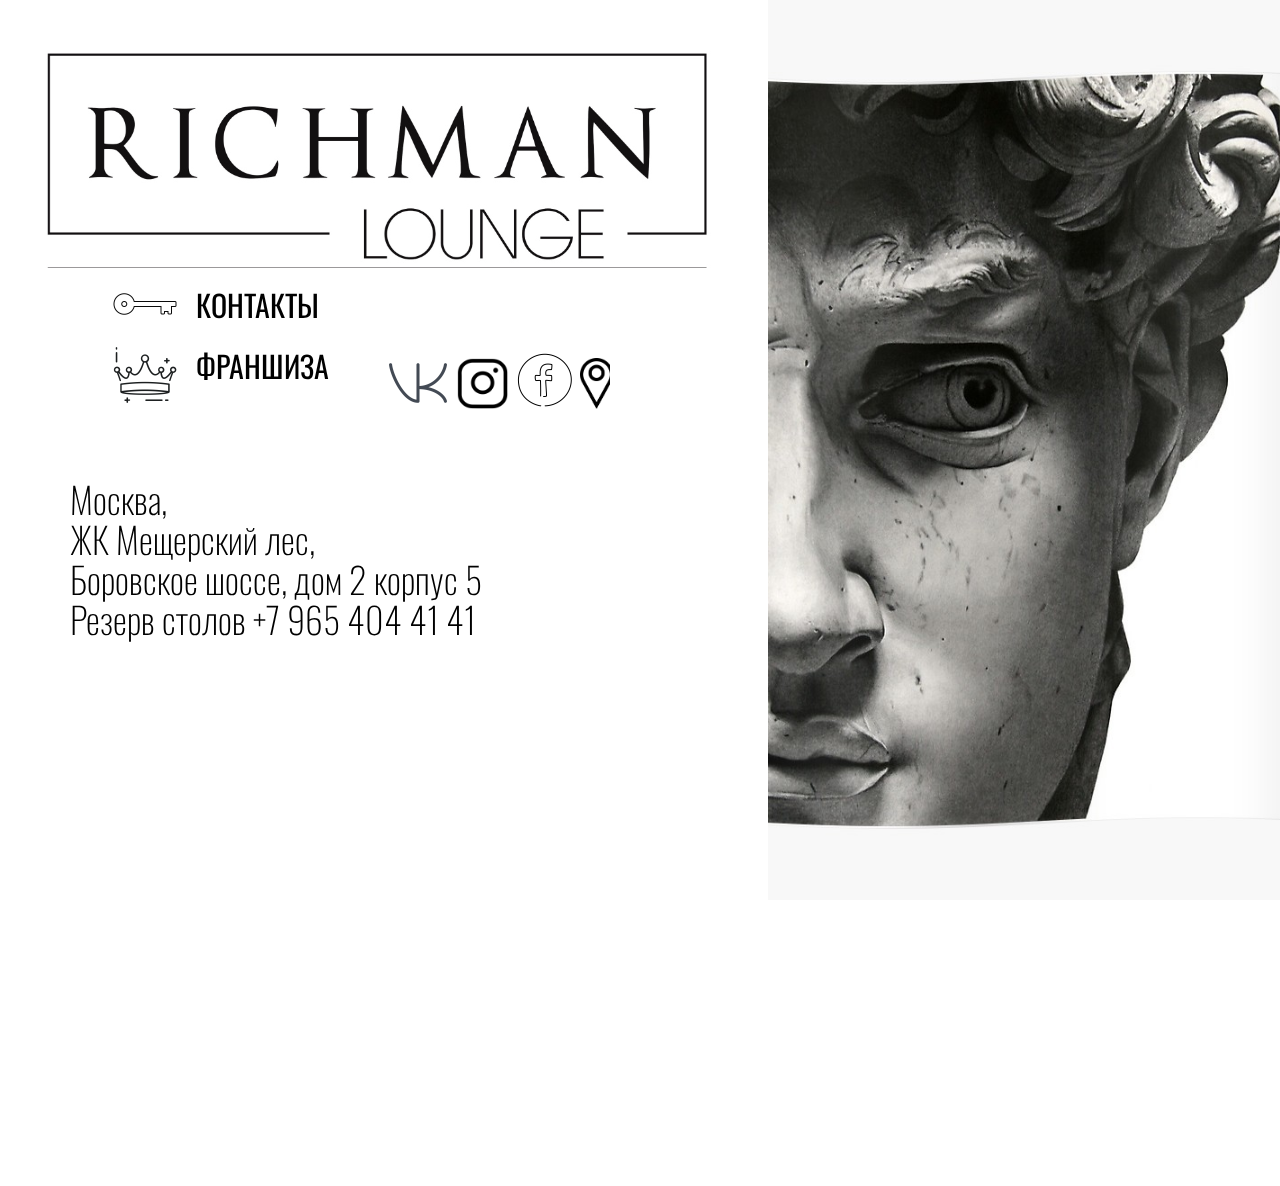
<file: index.html>
<!DOCTYPE html>
<!-- This site was created in Webflow. http://www.webflow.com -->
<!-- Last Published: Wed Nov 06 2019 19:59:47 GMT+0000 (UTC) -->
<html data-wf-domain="richmanlounge.webflow.io" data-wf-page="5dbe148dc2ce78430657b42a" data-wf-site="5dbe148dc2ce786e3857b429" data-wf-status="0">
	<head>
		<meta charset="utf-8"/>
		<title>richman</title>
		<meta content="width=device-width, initial-scale=1" name="viewport"/>
		<meta content="Webflow" name="generator"/>
		<link href="css/richmanlounge.webflow.css" rel="stylesheet" type="text/css"/>
		<script src="js/webfont.js" type="text/javascript"></script>
		<script type="text/javascript">WebFont.load({  google: {    families: ["Oswald:200,300,400,500,600,700"]  }});</script>
		<!--[if lt IE 9]>
		<script src="js/html5shiv.min.js" type="text/javascript"></script>
		<![endif]-->
		<script type="text/javascript">!function(o,c){var n=c.documentElement,t=" w-mod-";n.className+=t+"js",("ontouchstart"in o||o.DocumentTouch&&c instanceof DocumentTouch)&&(n.className+=t+"touch")}(window,document);</script>
		<link href="img/favicon.ico" rel="shortcut icon" type="image/x-icon"/>
		<link href="img/webclip.png" rel="apple-touch-icon"/>
	</head>
	<body class="body">
		<div>
			<div class="section-2 mob m"></div>
		</div>
		<div class="div-block-11 ttm">
			<div id="66667777" class="section-3 mo"></div>
		</div>
		<div class="mob ttm r">
			<div class="container-5 m tt ttm rm w-container">
				<img src="img/1486349554-key_80494.png" alt="" class="image-7 ttm rm tt"/>
				<a href="/" class="button _1 m mob tt ttm rm w-button w--current">КОНТАКТЫ </a>
			</div>
			<div class="container-6 ttm rm w-container">
				<img src="img/4124819-crown-gold-crown-headgear-nobility-royal-crown_113892.png" alt="" class="image-8 _77 ttm rm"/>
				<a href="franchise.html" class="button-2 m tt ttm rm w-button"> ФРАНШИЗА</a>
			</div>
		</div>
		<div id="89" class="div-block-7 ttm">
			<div class="text-block mob m _555 ff ttm">
				Москва,
				<br/>
				‍
				<br/>
				ЖК Мещерский лес,
				<br/>
				‍
				<br/>
				Боровское шоссе, дом 2 корпус 5
				<br/>
				‍
				<br/>
				Резерв столов +7 965 404 41 41
				<br/>
			</div>
			<div class="text-block-2 tt ttm">
				Москва,ЖК Мещерский лес,
				<br/>
				Боровское шоссе, дом 2 корпус 5
				<br/>
				Резерв столов +7 965 404 41 41
			</div>
		</div>
		<div class="div-block-6 _77 mob ggg tt ttm"><a href="https://vk.com/richmanlounge" class="button-4 _5 ttm w-button"></a><a href="https://instagram.com/richman_lounge" class="button-4 _1 mmob ttm w-button"></a><a href="https://facebook.com/RichmanLoungeMsk" class="button-4 _2 _6 ttm w-button"></a><a href="https://yandex.ru/maps/213/moscow/?from=tabbar&amp;ll=37.417242%2C55.660282&amp;mode=search&amp;oid=1786906509&amp;ol=biz&amp;sctx=ZAAAAAgCEAAaKAoSCSk%2FqfbpZkxAEdKowMk2tE1AEhIJBmhbzTrj3j8RokW28%2F3U0j8iBQABAgQFKAowADilr4Dy6%2FDT1LsBQJmpAUgBVc3MzD5YAGoCcnVwAJ0BzcxMPaABAKgBAA%3D%3D&amp;sll=37.417242%2C55.660282&amp;sspn=0.016265%2C0.006987&amp;text=%D0%9C%D0%BE%D1%81%D0%BA%D0%B2%D0%B0%2C%20%D0%96%D0%9A%20%D0%9C%D0%B5%D1%89%D0%B5%D1%80%D1%81%D0%BA%D0%B8%D0%B9%20%D0%BB%D0%B5%D1%81%2C%20%D0%91%D0%BE%D1%80%D0%BE%D0%B2%D1%81%D0%BA%D0%BE%D0%B5%20%D1%88%D0%BE%D1%81%D1%81%D0%B5%2C%20%D0%B4%D0%BE%D0%BC%202%20%D0%BA%D0%BE%D1%80%D0%BF%D1%83%D1%81%205&amp;z=16" class="button-6 ttm w-button"></a></div>
		<script src="js/jquery-3.4.1.min.220afd743d.js" type="text/javascript" integrity="sha256-CSXorXvZcTkaix6Yvo6HppcZGetbYMGWSFlBw8HfCJo=" crossorigin="anonymous"></script>
		<script src="js/webflow.js" type="text/javascript"></script>
		<!--[if lte IE 9]>
		<script src="js/placeholders.min.js"></script>
		<![endif]-->
	</body>
</html>
</file>
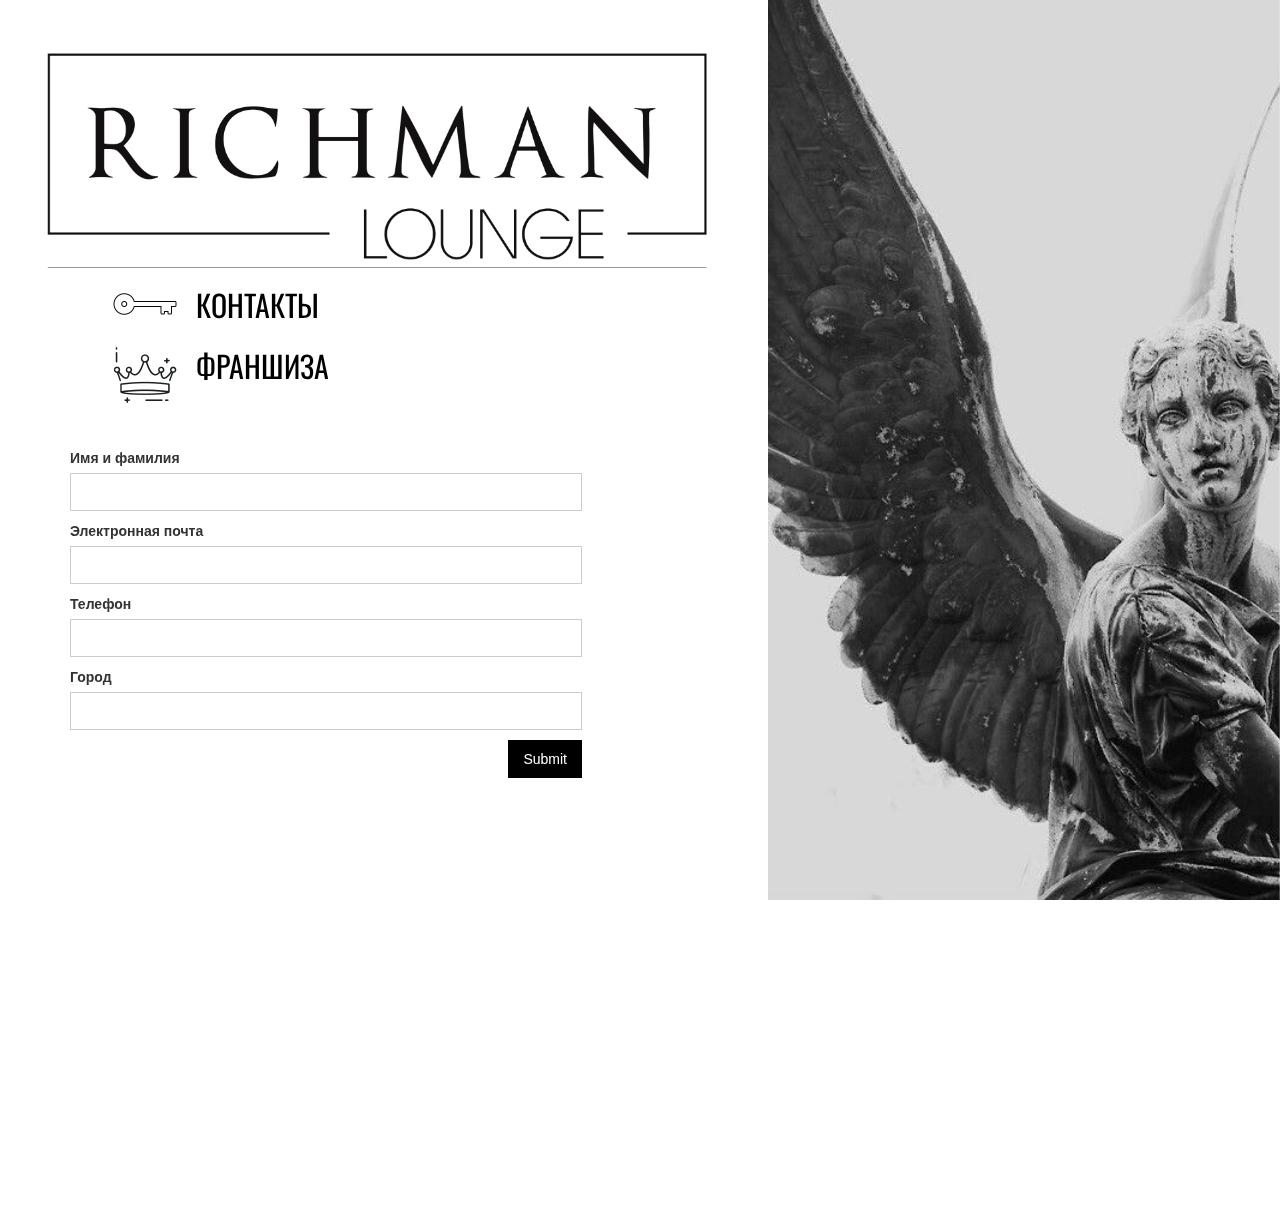
<file: franchise.html>
<!DOCTYPE html>
<!-- This site was created in Webflow. http://www.webflow.com -->
<!-- Last Published: Wed Nov 06 2019 19:59:47 GMT+0000 (UTC) -->
<html data-wf-domain="richmanlounge.webflow.io" data-wf-page="5dc00400553347ce6e92dbcb" data-wf-site="5dbe148dc2ce786e3857b429" data-wf-status="0">
	<head>
		<meta charset="utf-8"/>
		<title>franchise</title>
		<meta content="franchise.html" property="og:title"/>
		<meta content="width=device-width, initial-scale=1" name="viewport"/>
		<meta content="Webflow" name="generator"/>
		<link href="css/richmanlounge.webflow.css" rel="stylesheet" type="text/css"/>
		<script src="js/webfont.js" type="text/javascript"></script>
		<script type="text/javascript">WebFont.load({  google: {    families: ["Oswald:200,300,400,500,600,700"]  }});</script>
		<!--[if lt IE 9]>
		<script src="js/html5shiv.min.js" type="text/javascript"></script>
		<![endif]-->
		<script type="text/javascript">!function(o,c){var n=c.documentElement,t=" w-mod-";n.className+=t+"js",("ontouchstart"in o||o.DocumentTouch&&c instanceof DocumentTouch)&&(n.className+=t+"touch")}(window,document);</script>
		<link href="img/favicon.ico" rel="shortcut icon" type="image/x-icon"/>
		<link href="img/webclip.png" rel="apple-touch-icon"/>
	</head>
	<body>
		<div class="fran rr r">
			<div class="section-2 mob frrrra rr r rm"></div>
		</div>
		<div class="r">
			<div class="section-3 r"></div>
		</div>
		<div class="mob ttm r">
			<div class="container-5 m tt ttm rm w-container">
				<img src="img/1486349554-key_80494.png" alt="" class="image-7 ttm rm"/>
				<a href="index.html" class="button _1 m mob tt ttm rm w-button">КОНТАКТЫ </a>
			</div>
			<div class="container-6 ttm rm w-container">
				<img src="img/4124819-crown-gold-crown-headgear-nobility-royal-crown_113892.png" alt="" class="image-8 _77 ttm rm"/>
				<a href="franchise.html" class="button-2 m tt ttm rm w-button w--current"> ФРАНШИЗА</a>
			</div>
		</div>
		<div class="div-block-8 mob t r rm">
			<div class="form-block mob t w-form">
				<form id="email-form" name="email-form" data-name="Email Form" class="t w-clearfix">
					<label for="name" class="field-label">Имя и фамилия</label>
					<input type="text" class="text-field w-input" maxlength="256" name="name" data-name="Name" id="name"/>
					<label for="email" class="field-label-2">Электронная почта</label>
					<input type="email" class="text-field-2 w-input" maxlength="256" name="email" data-name="Email" id="email" required=""/>
					<label for="name-2" class="field-label-3">Телефон</label>
					<input type="text" class="text-field-3 w-input" maxlength="256" name="name-2" data-name="Name 2" id="name-2"/>
					<label for="name-4" class="field-label-4">Город</label>
					<input type="text" class="text-field-4 w-input" maxlength="256" name="name-3" data-name="Name 3" id="name-3"/>
					<input type="submit" data-wait="Please wait..." class="submit-button w-button"/>
				</form>
				<div class="t w-form-done">
					<div>Thank you! Your submission has been received!</div>
				</div>
				<div class="t w-form-fail">
					<div>Oops! Something went wrong while submitting the form.</div>
				</div>
			</div>
		</div>
		<script src="js/jquery-3.4.1.min.220afd743d.js" type="text/javascript" integrity="sha256-CSXorXvZcTkaix6Yvo6HppcZGetbYMGWSFlBw8HfCJo=" crossorigin="anonymous"></script>
		<script src="js/webflow.js" type="text/javascript"></script>
		<!--[if lte IE 9]>
		<script src="js/placeholders.min.js"></script>
		<![endif]-->
	</body>
</html>
</file>
<file: css/richmanlounge.webflow.css>
/* Generated on: Wed Nov 06 2019 19:59:47 GMT+0000 (UTC) */
/* ==========================================================================
   normalize.css v3.0.3 | MIT License | github.com/necolas/normalize.css 
   ========================================================================== */
/*! normalize.css v3.0.3 | MIT License | github.com/necolas/normalize.css */html{font-family:sans-serif;-ms-text-size-adjust:100%;-webkit-text-size-adjust:100%}body{margin:0}article,aside,details,figcaption,figure,footer,header,hgroup,main,menu,nav,section,summary{display:block}audio,canvas,progress,video{display:inline-block;vertical-align:baseline}audio:not([controls]){display:none;height:0}[hidden],template{display:none}a{background-color:transparent}a:active,a:hover{outline:0}abbr[title]{border-bottom:1px dotted}b,strong{font-weight:bold}dfn{font-style:italic}h1{font-size:2em;margin:.67em 0}mark{background:#ff0;color:#000}small{font-size:80%}sub,sup{font-size:75%;line-height:0;position:relative;vertical-align:baseline}sup{top:-0.5em}sub{bottom:-0.25em}img{border:0}svg:not(:root){overflow:hidden}figure{margin:1em 40px}hr{box-sizing:content-box;height:0}pre{overflow:auto}code,kbd,pre,samp{font-family:monospace,monospace;font-size:1em}button,input,optgroup,select,textarea{color:inherit;font:inherit;margin:0}button{overflow:visible}button,select{text-transform:none}button,html input[type="button"],input[type="reset"]{-webkit-appearance:button;cursor:pointer}button[disabled],html input[disabled]{cursor:default}button::-moz-focus-inner,input::-moz-focus-inner{border:0;padding:0}input{line-height:normal}input[type="checkbox"],input[type="radio"]{box-sizing:border-box;padding:0}input[type="number"]::-webkit-inner-spin-button,input[type="number"]::-webkit-outer-spin-button{height:auto}input[type="search"]{-webkit-appearance:none}input[type="search"]::-webkit-search-cancel-button,input[type="search"]::-webkit-search-decoration{-webkit-appearance:none}fieldset{border:1px solid #c0c0c0;margin:0 2px;padding:.35em .625em .75em}legend{border:0;padding:0}textarea{overflow:auto}optgroup{font-weight:bold}table{border-collapse:collapse;border-spacing:0}td,th{padding:0}

/* ==========================================================================
   Start of base Webflow CSS - If you're looking for some ultra-clean CSS, skip the boilerplate and see the unminified code below.
   ========================================================================== */
@font-face{font-family:'webflow-icons';src:url("[data-uri]") format('truetype');font-weight:normal;font-style:normal}[class^="w-icon-"],[class*=" w-icon-"]{font-family:'webflow-icons' !important;speak:none;font-style:normal;font-weight:normal;font-variant:normal;text-transform:none;line-height:1;-webkit-font-smoothing:antialiased;-moz-osx-font-smoothing:grayscale}.w-icon-slider-right:before{content:"\e600"}.w-icon-slider-left:before{content:"\e601"}.w-icon-nav-menu:before{content:"\e602"}.w-icon-arrow-down:before,.w-icon-dropdown-toggle:before{content:"\e603"}.w-icon-file-upload-remove:before{content:"\e900"}.w-icon-file-upload-icon:before{content:"\e903"}*{-webkit-box-sizing:border-box;-moz-box-sizing:border-box;box-sizing:border-box}html{height:100%}body{margin:0;min-height:100%;background-color:#fff;font-family:Arial,sans-serif;font-size:14px;line-height:20px;color:#333}img{max-width:100%;vertical-align:middle;display:inline-block}html.w-mod-touch *{background-attachment:scroll !important}.w-block{display:block}.w-inline-block{max-width:100%;display:inline-block}.w-clearfix:before,.w-clearfix:after{content:" ";display:table;grid-column-start:1;grid-row-start:1;grid-column-end:2;grid-row-end:2}.w-clearfix:after{clear:both}.w-hidden{display:none}.w-button{display:inline-block;padding:9px 15px;background-color:#3898EC;color:white;border:0;line-height:inherit;text-decoration:none;cursor:pointer;border-radius:0}input.w-button{-webkit-appearance:button}html[data-w-dynpage] [data-w-cloak]{color:transparent !important}.w-webflow-badge,.w-webflow-badge *{position:static;left:auto;top:auto;right:auto;bottom:auto;z-index:auto;display:block;visibility:visible;overflow:visible;overflow-x:visible;overflow-y:visible;box-sizing:border-box;width:auto;height:auto;max-height:none;max-width:none;min-height:0;min-width:0;margin:0;padding:0;float:none;clear:none;border:0 none transparent;border-radius:0;background:none;background-image:none;background-position:0 0;background-size:auto auto;background-repeat:repeat;background-origin:padding-box;background-clip:border-box;background-attachment:scroll;background-color:transparent;box-shadow:none;opacity:1;transform:none;transition:none;direction:ltr;font-family:inherit;font-weight:inherit;color:inherit;font-size:inherit;line-height:inherit;font-style:inherit;font-variant:inherit;text-align:inherit;letter-spacing:inherit;text-decoration:inherit;text-indent:0;text-transform:inherit;list-style-type:disc;text-shadow:none;font-smoothing:auto;vertical-align:baseline;cursor:inherit;white-space:inherit;word-break:normal;word-spacing:normal;word-wrap:normal}.w-webflow-badge{position:fixed !important;display:inline-block !important;visibility:visible !important;z-index:2147483647 !important;top:auto !important;right:12px !important;bottom:12px !important;left:auto !important;color:#AAADB0 !important;background-color:#fff !important;border-radius:3px !important;padding:6px 8px 6px 6px !important;font-size:12px !important;opacity:1 !important;line-height:14px !important;text-decoration:none !important;transform:none !important;margin:0 !important;width:auto !important;height:auto !important;overflow:visible !important;white-space:nowrap;box-shadow:0 0 0 1px rgba(0,0,0,0.1),0 1px 3px rgba(0,0,0,0.1);cursor:pointer}.w-webflow-badge>img{display:inline-block !important;visibility:visible !important;opacity:1 !important;vertical-align:middle !important}h1,h2,h3,h4,h5,h6{font-weight:bold;margin-bottom:10px}h1{font-size:38px;line-height:44px;margin-top:20px}h2{font-size:32px;line-height:36px;margin-top:20px}h3{font-size:24px;line-height:30px;margin-top:20px}h4{font-size:18px;line-height:24px;margin-top:10px}h5{font-size:14px;line-height:20px;margin-top:10px}h6{font-size:12px;line-height:18px;margin-top:10px}p{margin-top:0;margin-bottom:10px}blockquote{margin:0 0 10px 0;padding:10px 20px;border-left:5px solid #E2E2E2;font-size:18px;line-height:22px}figure{margin:0;margin-bottom:10px}figcaption{margin-top:5px;text-align:center}ul,ol{margin-top:0;margin-bottom:10px;padding-left:40px}.w-list-unstyled{padding-left:0;list-style:none}.w-embed:before,.w-embed:after{content:" ";display:table;grid-column-start:1;grid-row-start:1;grid-column-end:2;grid-row-end:2}.w-embed:after{clear:both}.w-video{width:100%;position:relative;padding:0}.w-video iframe,.w-video object,.w-video embed{position:absolute;top:0;left:0;width:100%;height:100%}fieldset{padding:0;margin:0;border:0}button,html input[type="button"],input[type="reset"]{border:0;cursor:pointer;-webkit-appearance:button}.w-form{margin:0 0 15px}.w-form-done{display:none;padding:20px;text-align:center;background-color:#dddddd}.w-form-fail{display:none;margin-top:10px;padding:10px;background-color:#ffdede}label{display:block;margin-bottom:5px;font-weight:bold}.w-input,.w-select{display:block;width:100%;height:38px;padding:8px 12px;margin-bottom:10px;font-size:14px;line-height:1.42857143;color:#333333;vertical-align:middle;background-color:#ffffff;border:1px solid #cccccc}.w-input:-moz-placeholder,.w-select:-moz-placeholder{color:#999}.w-input::-moz-placeholder,.w-select::-moz-placeholder{color:#999;opacity:1}.w-input:-ms-input-placeholder,.w-select:-ms-input-placeholder{color:#999}.w-input::-webkit-input-placeholder,.w-select::-webkit-input-placeholder{color:#999}.w-input:focus,.w-select:focus{border-color:#3898EC;outline:0}.w-input[disabled],.w-select[disabled],.w-input[readonly],.w-select[readonly],fieldset[disabled] .w-input,fieldset[disabled] .w-select{cursor:not-allowed;background-color:#eeeeee}textarea.w-input,textarea.w-select{height:auto}.w-select{background-color:#f3f3f3}.w-select[multiple]{height:auto}.w-form-label{display:inline-block;cursor:pointer;font-weight:normal;margin-bottom:0}.w-radio{display:block;margin-bottom:5px;padding-left:20px}.w-radio:before,.w-radio:after{content:" ";display:table;grid-column-start:1;grid-row-start:1;grid-column-end:2;grid-row-end:2}.w-radio:after{clear:both}.w-radio-input{margin:4px 0 0;margin-top:1px \9;line-height:normal;float:left;margin-left:-20px}.w-radio-input{margin-top:3px}.w-file-upload{display:block;margin-bottom:10px}.w-file-upload-input{width:.1px;height:.1px;opacity:0;overflow:hidden;position:absolute;z-index:-100}.w-file-upload-default,.w-file-upload-uploading,.w-file-upload-success{display:inline-block;color:#333333}.w-file-upload-error{display:block;margin-top:10px}.w-file-upload-default.w-hidden,.w-file-upload-uploading.w-hidden,.w-file-upload-error.w-hidden,.w-file-upload-success.w-hidden{display:none}.w-file-upload-uploading-btn{display:flex;font-size:14px;font-weight:normal;cursor:pointer;margin:0;padding:8px 12px;border:1px solid #cccccc;background-color:#fafafa}.w-file-upload-file{display:flex;flex-grow:1;justify-content:space-between;margin:0;padding:8px 9px 8px 11px;border:1px solid #cccccc;background-color:#fafafa}.w-file-upload-file-name{font-size:14px;font-weight:normal;display:block}.w-file-remove-link{margin-top:3px;margin-left:10px;width:auto;height:auto;padding:3px;display:block;cursor:pointer}.w-icon-file-upload-remove{margin:auto;font-size:10px}.w-file-upload-error-msg{display:inline-block;color:#ea384c;padding:2px 0}.w-file-upload-info{display:inline-block;line-height:38px;padding:0 12px}.w-file-upload-label{display:inline-block;font-size:14px;font-weight:normal;cursor:pointer;margin:0;padding:8px 12px;border:1px solid #cccccc;background-color:#fafafa}.w-icon-file-upload-icon,.w-icon-file-upload-uploading{display:inline-block;margin-right:8px;width:20px}.w-icon-file-upload-uploading{height:20px}.w-container{margin-left:auto;margin-right:auto;max-width:940px}.w-container:before,.w-container:after{content:" ";display:table;grid-column-start:1;grid-row-start:1;grid-column-end:2;grid-row-end:2}.w-container:after{clear:both}.w-container .w-row{margin-left:-10px;margin-right:-10px}.w-row:before,.w-row:after{content:" ";display:table;grid-column-start:1;grid-row-start:1;grid-column-end:2;grid-row-end:2}.w-row:after{clear:both}.w-row .w-row{margin-left:0;margin-right:0}.w-col{position:relative;float:left;width:100%;min-height:1px;padding-left:10px;padding-right:10px}.w-col .w-col{padding-left:0;padding-right:0}.w-col-1{width:8.33333333%}.w-col-2{width:16.66666667%}.w-col-3{width:25%}.w-col-4{width:33.33333333%}.w-col-5{width:41.66666667%}.w-col-6{width:50%}.w-col-7{width:58.33333333%}.w-col-8{width:66.66666667%}.w-col-9{width:75%}.w-col-10{width:83.33333333%}.w-col-11{width:91.66666667%}.w-col-12{width:100%}.w-hidden-main{display:none !important}@media screen and (max-width:991px){.w-container{max-width:728px}.w-hidden-main{display:inherit !important}.w-hidden-medium{display:none !important}.w-col-medium-1{width:8.33333333%}.w-col-medium-2{width:16.66666667%}.w-col-medium-3{width:25%}.w-col-medium-4{width:33.33333333%}.w-col-medium-5{width:41.66666667%}.w-col-medium-6{width:50%}.w-col-medium-7{width:58.33333333%}.w-col-medium-8{width:66.66666667%}.w-col-medium-9{width:75%}.w-col-medium-10{width:83.33333333%}.w-col-medium-11{width:91.66666667%}.w-col-medium-12{width:100%}.w-col-stack{width:100%;left:auto;right:auto}}@media screen and (max-width:767px){.w-hidden-main{display:inherit !important}.w-hidden-medium{display:inherit !important}.w-hidden-small{display:none !important}.w-row,.w-container .w-row{margin-left:0;margin-right:0}.w-col{width:100%;left:auto;right:auto}.w-col-small-1{width:8.33333333%}.w-col-small-2{width:16.66666667%}.w-col-small-3{width:25%}.w-col-small-4{width:33.33333333%}.w-col-small-5{width:41.66666667%}.w-col-small-6{width:50%}.w-col-small-7{width:58.33333333%}.w-col-small-8{width:66.66666667%}.w-col-small-9{width:75%}.w-col-small-10{width:83.33333333%}.w-col-small-11{width:91.66666667%}.w-col-small-12{width:100%}}@media screen and (max-width:479px){.w-container{max-width:none}.w-hidden-main{display:inherit !important}.w-hidden-medium{display:inherit !important}.w-hidden-small{display:inherit !important}.w-hidden-tiny{display:none !important}.w-col{width:100%}.w-col-tiny-1{width:8.33333333%}.w-col-tiny-2{width:16.66666667%}.w-col-tiny-3{width:25%}.w-col-tiny-4{width:33.33333333%}.w-col-tiny-5{width:41.66666667%}.w-col-tiny-6{width:50%}.w-col-tiny-7{width:58.33333333%}.w-col-tiny-8{width:66.66666667%}.w-col-tiny-9{width:75%}.w-col-tiny-10{width:83.33333333%}.w-col-tiny-11{width:91.66666667%}.w-col-tiny-12{width:100%}}.w-widget{position:relative}.w-widget-map{width:100%;height:400px}.w-widget-map label{width:auto;display:inline}.w-widget-map img{max-width:inherit}.w-widget-map .gm-style-iw{text-align:center}.w-widget-map .gm-style-iw>button{display:none !important}.w-widget-twitter{overflow:hidden}.w-widget-twitter-count-shim{display:inline-block;vertical-align:top;position:relative;width:28px;height:20px;text-align:center;background:white;border:#758696 solid 1px;border-radius:3px}.w-widget-twitter-count-shim *{pointer-events:none;-webkit-user-select:none;-moz-user-select:none;-ms-user-select:none;user-select:none}.w-widget-twitter-count-shim .w-widget-twitter-count-inner{position:relative;font-size:15px;line-height:12px;text-align:center;color:#999;font-family:serif}.w-widget-twitter-count-shim .w-widget-twitter-count-clear{position:relative;display:block}.w-widget-twitter-count-shim.w--large{width:36px;height:28px;margin-left:7px}.w-widget-twitter-count-shim.w--large .w-widget-twitter-count-inner{font-size:18px;line-height:18px}.w-widget-twitter-count-shim:not(.w--vertical){margin-left:5px;margin-right:8px}.w-widget-twitter-count-shim:not(.w--vertical).w--large{margin-left:6px}.w-widget-twitter-count-shim:not(.w--vertical):before,.w-widget-twitter-count-shim:not(.w--vertical):after{top:50%;left:0;border:solid transparent;content:" ";height:0;width:0;position:absolute;pointer-events:none}.w-widget-twitter-count-shim:not(.w--vertical):before{border-color:rgba(117,134,150,0);border-right-color:#5d6c7b;border-width:4px;margin-left:-9px;margin-top:-4px}.w-widget-twitter-count-shim:not(.w--vertical).w--large:before{border-width:5px;margin-left:-10px;margin-top:-5px}.w-widget-twitter-count-shim:not(.w--vertical):after{border-color:rgba(255,255,255,0);border-right-color:white;border-width:4px;margin-left:-8px;margin-top:-4px}.w-widget-twitter-count-shim:not(.w--vertical).w--large:after{border-width:5px;margin-left:-9px;margin-top:-5px}.w-widget-twitter-count-shim.w--vertical{width:61px;height:33px;margin-bottom:8px}.w-widget-twitter-count-shim.w--vertical:before,.w-widget-twitter-count-shim.w--vertical:after{top:100%;left:50%;border:solid transparent;content:" ";height:0;width:0;position:absolute;pointer-events:none}.w-widget-twitter-count-shim.w--vertical:before{border-color:rgba(117,134,150,0);border-top-color:#5d6c7b;border-width:5px;margin-left:-5px}.w-widget-twitter-count-shim.w--vertical:after{border-color:rgba(255,255,255,0);border-top-color:white;border-width:4px;margin-left:-4px}.w-widget-twitter-count-shim.w--vertical .w-widget-twitter-count-inner{font-size:18px;line-height:22px}.w-widget-twitter-count-shim.w--vertical.w--large{width:76px}.w-widget-gplus{overflow:hidden}.w-background-video{position:relative;overflow:hidden;height:500px;color:white}.w-background-video>video{background-size:cover;background-position:50% 50%;position:absolute;margin:auto;width:100%;height:100%;right:-100%;bottom:-100%;top:-100%;left:-100%;object-fit:cover;z-index:-100}.w-background-video>video::-webkit-media-controls-start-playback-button{display:none !important;-webkit-appearance:none}.w-slider{position:relative;height:300px;text-align:center;background:#dddddd;clear:both;-webkit-tap-highlight-color:rgba(0,0,0,0);tap-highlight-color:rgba(0,0,0,0)}.w-slider-mask{position:relative;display:block;overflow:hidden;z-index:1;left:0;right:0;height:100%;white-space:nowrap}.w-slide{position:relative;display:inline-block;vertical-align:top;width:100%;height:100%;white-space:normal;text-align:left}.w-slider-nav{position:absolute;z-index:2;top:auto;right:0;bottom:0;left:0;margin:auto;padding-top:10px;height:40px;text-align:center;-webkit-tap-highlight-color:rgba(0,0,0,0);tap-highlight-color:rgba(0,0,0,0)}.w-slider-nav.w-round>div{border-radius:100%}.w-slider-nav.w-num>div{width:auto;height:auto;padding:.2em .5em;font-size:inherit;line-height:inherit}.w-slider-nav.w-shadow>div{box-shadow:0 0 3px rgba(51,51,51,0.4)}.w-slider-nav-invert{color:#fff}.w-slider-nav-invert>div{background-color:rgba(34,34,34,0.4)}.w-slider-nav-invert>div.w-active{background-color:#222}.w-slider-dot{position:relative;display:inline-block;width:1em;height:1em;background-color:rgba(255,255,255,0.4);cursor:pointer;margin:0 3px .5em;transition:background-color 100ms,color 100ms}.w-slider-dot.w-active{background-color:#fff}.w-slider-arrow-left,.w-slider-arrow-right{position:absolute;width:80px;top:0;right:0;bottom:0;left:0;margin:auto;cursor:pointer;overflow:hidden;color:white;font-size:40px;-webkit-tap-highlight-color:rgba(0,0,0,0);tap-highlight-color:rgba(0,0,0,0);-webkit-user-select:none;-moz-user-select:none;-ms-user-select:none;user-select:none}.w-slider-arrow-left [class^="w-icon-"],.w-slider-arrow-right [class^="w-icon-"],.w-slider-arrow-left [class*=" w-icon-"],.w-slider-arrow-right [class*=" w-icon-"]{position:absolute}.w-slider-arrow-left{z-index:3;right:auto}.w-slider-arrow-right{z-index:4;left:auto}.w-icon-slider-left,.w-icon-slider-right{top:0;right:0;bottom:0;left:0;margin:auto;width:1em;height:1em}.w-dropdown{display:inline-block;position:relative;text-align:left;margin-left:auto;margin-right:auto;z-index:900}.w-dropdown-btn,.w-dropdown-toggle,.w-dropdown-link{position:relative;vertical-align:top;text-decoration:none;color:#222222;padding:20px;text-align:left;margin-left:auto;margin-right:auto;white-space:nowrap}.w-dropdown-toggle{-webkit-user-select:none;-moz-user-select:none;-ms-user-select:none;user-select:none;display:inline-block;cursor:pointer;padding-right:40px}.w-icon-dropdown-toggle{position:absolute;top:0;right:0;bottom:0;margin:auto;margin-right:20px;width:1em;height:1em}.w-dropdown-list{position:absolute;background:#dddddd;display:none;min-width:100%}.w-dropdown-list.w--open{display:block}.w-dropdown-link{padding:10px 20px;display:block;color:#222222}.w-dropdown-link.w--current{color:#0082f3}.w-nav[data-collapse="all"] .w-dropdown,.w-nav[data-collapse="all"] .w-dropdown-toggle{display:block}.w-nav[data-collapse="all"] .w-dropdown-list{position:static}@media screen and (max-width:991px){.w-nav[data-collapse="medium"] .w-dropdown,.w-nav[data-collapse="medium"] .w-dropdown-toggle{display:block}.w-nav[data-collapse="medium"] .w-dropdown-list{position:static}}@media screen and (max-width:767px){.w-nav[data-collapse="small"] .w-dropdown,.w-nav[data-collapse="small"] .w-dropdown-toggle{display:block}.w-nav[data-collapse="small"] .w-dropdown-list{position:static}.w-nav-brand{padding-left:10px}}@media screen and (max-width:479px){.w-nav[data-collapse="tiny"] .w-dropdown,.w-nav[data-collapse="tiny"] .w-dropdown-toggle{display:block}.w-nav[data-collapse="tiny"] .w-dropdown-list{position:static}}.w-lightbox-backdrop{color:#000;cursor:auto;font-family:serif;font-size:medium;font-style:normal;font-variant:normal;font-weight:normal;letter-spacing:normal;line-height:normal;list-style:disc;text-align:start;text-indent:0;text-shadow:none;text-transform:none;visibility:visible;white-space:normal;word-break:normal;word-spacing:normal;word-wrap:normal;position:fixed;top:0;right:0;bottom:0;left:0;color:#fff;font-family:"Helvetica Neue",Helvetica,Ubuntu,"Segoe UI",Verdana,sans-serif;font-size:17px;line-height:1.2;font-weight:300;text-align:center;background:rgba(0,0,0,0.9);z-index:2000;outline:0;opacity:0;-webkit-user-select:none;-moz-user-select:none;-ms-user-select:none;-webkit-tap-highlight-color:transparent;-webkit-transform:translate(0, 0)}.w-lightbox-backdrop,.w-lightbox-container{height:100%;overflow:auto;-webkit-overflow-scrolling:touch}.w-lightbox-content{position:relative;height:100vh;overflow:hidden}.w-lightbox-view{position:absolute;width:100vw;height:100vh;opacity:0}.w-lightbox-view:before{content:"";height:100vh}.w-lightbox-group,.w-lightbox-group .w-lightbox-view,.w-lightbox-group .w-lightbox-view:before{height:86vh}.w-lightbox-frame,.w-lightbox-view:before{display:inline-block;vertical-align:middle}.w-lightbox-figure{position:relative;margin:0}.w-lightbox-group .w-lightbox-figure{cursor:pointer}.w-lightbox-img{width:auto;height:auto;max-width:none}.w-lightbox-image{display:block;float:none;max-width:100vw;max-height:100vh}.w-lightbox-group .w-lightbox-image{max-height:86vh}.w-lightbox-caption{position:absolute;right:0;bottom:0;left:0;padding:.5em 1em;background:rgba(0,0,0,0.4);text-align:left;text-overflow:ellipsis;white-space:nowrap;overflow:hidden}.w-lightbox-embed{position:absolute;top:0;right:0;bottom:0;left:0;width:100%;height:100%}.w-lightbox-control{position:absolute;top:0;width:4em;background-size:24px;background-repeat:no-repeat;background-position:center;cursor:pointer;-webkit-transition:all .3s;transition:all .3s}.w-lightbox-left{display:none;bottom:0;left:0;background-image:url("[data-uri]")}.w-lightbox-right{display:none;right:0;bottom:0;background-image:url("[data-uri]")}.w-lightbox-close{right:0;height:2.6em;background-image:url("[data-uri]");background-size:18px}.w-lightbox-strip{position:absolute;bottom:0;left:0;right:0;padding:0 1vh;line-height:0;white-space:nowrap;overflow-x:auto;overflow-y:hidden}.w-lightbox-item{display:inline-block;width:10vh;padding:2vh 1vh;box-sizing:content-box;cursor:pointer;-webkit-transform:translate3d(0, 0, 0)}.w-lightbox-active{opacity:.3}.w-lightbox-thumbnail{position:relative;height:10vh;background:#222;overflow:hidden}.w-lightbox-thumbnail-image{position:absolute;top:0;left:0}.w-lightbox-thumbnail .w-lightbox-tall{top:50%;width:100%;-webkit-transform:translate(0, -50%);-ms-transform:translate(0, -50%);transform:translate(0, -50%)}.w-lightbox-thumbnail .w-lightbox-wide{left:50%;height:100%;-webkit-transform:translate(-50%, 0);-ms-transform:translate(-50%, 0);transform:translate(-50%, 0)}.w-lightbox-spinner{position:absolute;top:50%;left:50%;box-sizing:border-box;width:40px;height:40px;margin-top:-20px;margin-left:-20px;border:5px solid rgba(0,0,0,0.4);border-radius:50%;-webkit-animation:spin .8s infinite linear;animation:spin .8s infinite linear}.w-lightbox-spinner:after{content:"";position:absolute;top:-4px;right:-4px;bottom:-4px;left:-4px;border:3px solid transparent;border-bottom-color:#fff;border-radius:50%}.w-lightbox-hide{display:none}.w-lightbox-noscroll{overflow:hidden}@media (min-width:768px){.w-lightbox-content{height:96vh;margin-top:2vh}.w-lightbox-view,.w-lightbox-view:before{height:96vh}.w-lightbox-group,.w-lightbox-group .w-lightbox-view,.w-lightbox-group .w-lightbox-view:before{height:84vh}.w-lightbox-image{max-width:96vw;max-height:96vh}.w-lightbox-group .w-lightbox-image{max-width:82.3vw;max-height:84vh}.w-lightbox-left,.w-lightbox-right{display:block;opacity:.5}.w-lightbox-close{opacity:.8}.w-lightbox-control:hover{opacity:1}}.w-lightbox-inactive,.w-lightbox-inactive:hover{opacity:0}.w-richtext:before,.w-richtext:after{content:" ";display:table;grid-column-start:1;grid-row-start:1;grid-column-end:2;grid-row-end:2}.w-richtext:after{clear:both}.w-richtext[contenteditable="true"]:before,.w-richtext[contenteditable="true"]:after{white-space:initial}.w-richtext ol,.w-richtext ul{overflow:hidden}.w-richtext .w-richtext-figure-selected.w-richtext-figure-type-video div:after,.w-richtext .w-richtext-figure-selected[data-rt-type="video"] div:after{outline:2px solid #2895f7}.w-richtext .w-richtext-figure-selected.w-richtext-figure-type-image div,.w-richtext .w-richtext-figure-selected[data-rt-type="image"] div{outline:2px solid #2895f7}.w-richtext figure.w-richtext-figure-type-video>div:after,.w-richtext figure[data-rt-type="video"]>div:after{content:'';position:absolute;display:none;left:0;top:0;right:0;bottom:0}.w-richtext figure{position:relative;max-width:60%}.w-richtext figure>div:before{cursor:default !important}.w-richtext figure img{width:100%}.w-richtext figure figcaption.w-richtext-figcaption-placeholder{opacity:.6}.w-richtext figure div{font-size:0;color:transparent}.w-richtext figure.w-richtext-figure-type-image,.w-richtext figure[data-rt-type="image"]{display:table}.w-richtext figure.w-richtext-figure-type-image>div,.w-richtext figure[data-rt-type="image"]>div{display:inline-block}.w-richtext figure.w-richtext-figure-type-image>figcaption,.w-richtext figure[data-rt-type="image"]>figcaption{display:table-caption;caption-side:bottom}.w-richtext figure.w-richtext-figure-type-video,.w-richtext figure[data-rt-type="video"]{width:60%;height:0}.w-richtext figure.w-richtext-figure-type-video iframe,.w-richtext figure[data-rt-type="video"] iframe{position:absolute;top:0;left:0;width:100%;height:100%}.w-richtext figure.w-richtext-figure-type-video>div,.w-richtext figure[data-rt-type="video"]>div{width:100%}.w-richtext figure.w-richtext-align-center{margin-right:auto;margin-left:auto;clear:both}.w-richtext figure.w-richtext-align-center.w-richtext-figure-type-image>div,.w-richtext figure.w-richtext-align-center[data-rt-type="image"]>div{max-width:100%}.w-richtext figure.w-richtext-align-normal{clear:both}.w-richtext figure.w-richtext-align-fullwidth{width:100%;max-width:100%;text-align:center;clear:both;display:block;margin-right:auto;margin-left:auto}.w-richtext figure.w-richtext-align-fullwidth>div{display:inline-block;padding-bottom:inherit}.w-richtext figure.w-richtext-align-fullwidth>figcaption{display:block}.w-richtext figure.w-richtext-align-floatleft{float:left;margin-right:15px;clear:none}.w-richtext figure.w-richtext-align-floatright{float:right;margin-left:15px;clear:none}.w-nav{position:relative;background:#dddddd;z-index:1000}.w-nav:before,.w-nav:after{content:" ";display:table;grid-column-start:1;grid-row-start:1;grid-column-end:2;grid-row-end:2}.w-nav:after{clear:both}.w-nav-brand{position:relative;float:left;text-decoration:none;color:#333333}.w-nav-link{position:relative;display:inline-block;vertical-align:top;text-decoration:none;color:#222222;padding:20px;text-align:left;margin-left:auto;margin-right:auto}.w-nav-link.w--current{color:#0082f3}.w-nav-menu{position:relative;float:right}.w--nav-menu-open{display:block !important;position:absolute;top:100%;left:0;right:0;background:#C8C8C8;text-align:center;overflow:visible;min-width:200px}.w--nav-link-open{display:block;position:relative}.w-nav-overlay{position:absolute;overflow:hidden;display:none;top:100%;left:0;right:0;width:100%}.w-nav-overlay .w--nav-menu-open{top:0}.w-nav[data-animation="over-left"] .w-nav-overlay{width:auto}.w-nav[data-animation="over-left"] .w-nav-overlay,.w-nav[data-animation="over-left"] .w--nav-menu-open{right:auto;z-index:1;top:0}.w-nav[data-animation="over-right"] .w-nav-overlay{width:auto}.w-nav[data-animation="over-right"] .w-nav-overlay,.w-nav[data-animation="over-right"] .w--nav-menu-open{left:auto;z-index:1;top:0}.w-nav-button{position:relative;float:right;padding:18px;font-size:24px;display:none;cursor:pointer;-webkit-tap-highlight-color:rgba(0,0,0,0);tap-highlight-color:rgba(0,0,0,0);-webkit-user-select:none;-moz-user-select:none;-ms-user-select:none;user-select:none}.w-nav-button.w--open{background-color:#C8C8C8;color:white}.w-nav[data-collapse="all"] .w-nav-menu{display:none}.w-nav[data-collapse="all"] .w-nav-button{display:block}@media screen and (max-width:991px){.w-nav[data-collapse="medium"] .w-nav-menu{display:none}.w-nav[data-collapse="medium"] .w-nav-button{display:block}}@media screen and (max-width:767px){.w-nav[data-collapse="small"] .w-nav-menu{display:none}.w-nav[data-collapse="small"] .w-nav-button{display:block}.w-nav-brand{padding-left:10px}}@media screen and (max-width:479px){.w-nav[data-collapse="tiny"] .w-nav-menu{display:none}.w-nav[data-collapse="tiny"] .w-nav-button{display:block}}.w-tabs{position:relative}.w-tabs:before,.w-tabs:after{content:" ";display:table;grid-column-start:1;grid-row-start:1;grid-column-end:2;grid-row-end:2}.w-tabs:after{clear:both}.w-tab-menu{position:relative}.w-tab-link{position:relative;display:inline-block;vertical-align:top;text-decoration:none;padding:9px 30px;text-align:left;cursor:pointer;color:#222222;background-color:#dddddd}.w-tab-link.w--current{background-color:#C8C8C8}.w-tab-content{position:relative;display:block;overflow:hidden}.w-tab-pane{position:relative;display:none}.w--tab-active{display:block}@media screen and (max-width:479px){.w-tab-link{display:block}}.w-ix-emptyfix:after{content:""}@keyframes spin{0%{transform:rotate(0deg)}100%{transform:rotate(360deg)}}.w-dyn-empty{padding:10px;background-color:#dddddd}.w-dyn-hide{display:none !important}.w-dyn-bind-empty{display:none !important}.w-condition-invisible{display:none !important}

/* ==========================================================================
   Start of custom Webflow CSS
   ========================================================================== */
a {
  color: #000;
  text-decoration: underline;
}

.body {
  height: 30%;
  margin-left: 0px;
  background-color: #fff;
  font-weight: 400;
}

.div-block {
  position: fixed;
  left: auto;
  top: 0%;
  right: 0%;
  bottom: 0%;
  text-align: right;
}

.div-block-2 {
  position: fixed;
  left: 0%;
  top: 0%;
  right: auto;
  bottom: auto;
  float: none;
}

.div-block-3 {
  position: relative;
  width: 100%;
  height: 100%;
  background-image:url('../misc/image6.jpeg');
  background-position: 0px 0px;
  background-size: cover;
  background-attachment: fixed;
}

.div-block-4 {
  display: -webkit-box;
  display: -webkit-flex;
  display: -ms-flexbox;
  display: flex;
  -webkit-box-align: center;
  -webkit-align-items: center;
  -ms-flex-align: center;
  align-items: center;
  background-image:url('../misc/image6.jpeg');
  background-position: 0px 0px;
  background-size: 125px;
}

.section-2 {
  position: absolute;
  left: auto;
  top: 0%;
  right: 0%;
  bottom: 0%;
  width: 40vw;
  height: 63vw;
  margin-top: 5px;
  margin-left: 0px;
  background-image:url('../misc/image6.jpeg');
  background-size: cover;
  background-attachment: scroll;
}

.section-2.mob {
  background-image:url('../misc/image6.jpeg');
  background-position: 0px 0px;
  background-size: contain;
  background-attachment: scroll;
}

.section-2.mob.frrrra {
  width: 40vw;
  height: 70vw;
  background-image:url('../misc/image5.jpeg');
  background-position: 0px 0px;
  background-size: cover;
}

.section-2.mob.frrrra.rr.r {
  position: fixed;
  width: 40%;
  height: 100%;
  margin-top: 0px;
}

.section-2.mob.m {
  position: fixed;
  width: 40%;
  height: 100%;
  margin-top: 0px;
  background-image:url('../misc/image4.jpeg'),url('../misc/image6.jpeg');
  background-position: 0px 0px, 0px 0px;
  background-size: cover, contain;
  background-attachment: scroll, scroll;
}

.section-3 {
  position: absolute;
  width: 52vw;
  height: 17vw;
  margin-top: 60px;
  margin-left: 45px;
  background-image:url('../img/1logo.jpg');
  background-position: 0px 0px;
  background-size: contain;
}

.section-3.mo {
  position: absolute;
  left: 0%;
  top: 0%;
  right: 0%;
  bottom: auto;
  margin-top: 50px;
}

.section-3.r {
  left: 0%;
  top: 0%;
  right: 0%;
  bottom: auto;
  margin-top: 50px;
}

.pc.p {
  margin-top: 0px;
}

.pc.k {
  margin-top: -99px;
}

.container-3 {
  color: transparent;
}

.navbar {
  background-color: transparent;
}

.nav-link {
  background-color: #fff;
}

.nav-link-2 {
  background-color: #fff;
}

.navbar-2 {
  background-color: transparent;
  color: #000;
}

.brand {
  width: 7%;
  height: 6%;
  margin-left: 0px;
  background-color: #000;
  background-image:url('../img/R_2.png');
  background-position: 0px 0px;
  background-size: cover;
  background-attachment: scroll;
}

.container-4 {
  background-color: transparent;
}

.container-5 {
  position: static;
  left: 0%;
  top: 0%;
  right: auto;
  bottom: auto;
  height: 10vw;
  margin-top: 198px;
  padding-right: 0px;
  padding-left: 0px;
}

.container-5.m {
  height: 5vw;
  margin-top: 197px;
}

.container-5.m.tt {
  position: relative;
  height: 4vw;
  margin-top: 286px;
}

.button {
  width: 100.05859375vw;
}

.button.w--current {
  width: 50vw;
  height: 6vw;
  margin-top: 50px;
  background-color: transparent;
  font-family: Oswald, sans-serif;
  color: #000;
  font-size: 30px;
}

.button.m {
  font-family: Oswald, sans-serif;
  color: #000;
  font-weight: 400;
  white-space: normal;
}

.button.mob {
  width: 30vw;
  margin-top: 39px;
  background-color: #fff;
  font-size: 30px;
  font-weight: 400;
}

.button.mob.tt.w--current {
  width: 17vw;
  height: 4vw;
  margin-top: 0px;
}

.container-6 {
  position: relative;
  height: 4vw;
  margin-top: 6px;
}

.button-2 {
  width: 50vw;
  height: 6vw;
  margin-top: 34px;
  background-color: transparent;
  font-family: Oswald, sans-serif;
  color: #000;
  font-size: 30px;
  font-weight: 400;
}

.button-2.m {
  margin-top: 24px;
  margin-left: 8px;
  font-family: Oswald, sans-serif;
  font-weight: 400;
}

.button-2.m.w--current {
  margin-top: 13px;
  margin-left: 6px;
}

.button-2.m.tt {
  position: relative;
  width: 17vw;
  height: 4vw;
  margin-top: 0px;
  margin-left: 0px;
}

.image {
  margin-top: -92px;
  margin-left: 33px;
}

.image-2 {
  margin-top: -130px;
  margin-left: 21px;
}

.image-3 {
  height: 5vw;
  margin-top: -135px;
}

.image-4 {
  height: 5vw;
  margin-top: -19px;
  margin-left: -53px;
}

.image-5 {
  margin-top: -128px;
  margin-left: 40px;
}

.div-block-5 {
  margin-top: -103px;
  margin-left: 33px;
}

.image-6 {
  margin-top: 16px;
  margin-left: 40px;
}

.image-7 {
  position: relative;
  width: 5vw;
  height: 5vw;
  margin-top: -21px;
  margin-left: -57px;
}

.image-8 {
  width: 5vw;
  height: 5vw;
  margin-top: -18px;
  margin-left: 0px;
}

.image-8._77 {
  position: relative;
  width: 5vw;
  height: 5vw;
  margin-top: 0px;
  margin-left: -57px;
  font-size: 13px;
  line-height: 15px;
}

.image-8.mobb {
  width: 4vw;
  height: 3vw;
}

.button-3 {
  width: 3vw;
  height: 3vw;
  background-image:url('../img/ins.png');
  background-position: 0px 0px;
  background-size: cover;
}

.button-4 {
  width: 7vw;
  height: 6vw;
  background-image:url('../img/vk_logo.png');
  background-position: 0px 0px;
  background-size: contain;
  opacity: 1;
}

.button-4._1 {
  width: 3vw;
  height: 3vw;
  margin-left: 7px;
  background-color: #fff;
  background-image:url('../img/inst_logo.png');
}

.button-4._1.mmob {
  width: 4vw;
  height: 4vw;
  background-image:url('../img/instagram_f_icon-icons.com_62685.png');
  background-position: 0px 0px;
  background-size: cover;
}

.button-4._2 {
  width: 3vw;
  height: 4vw;
  margin-top: -2px;
  margin-left: 3px;
  background-image:url('../img/fcbk.jpg');
  background-size: contain;
}

.button-4._2._6 {
  width: 5vw;
  height: 5vw;
  margin-top: 0px;
  background-color: transparent;
  background-image:url('../img/facebook_icon-icons.com_61257.png');
  background-size: cover;
  font-size: 20px;
  line-height: 30px;
}

.button-4._5 {
  width: 5vw;
  height: 5vw;
  margin-bottom: -6px;
  margin-left: 3px;
  background-color: #fff;
  background-image:url('../img/socialvk_101865.png');
  background-size: cover;
}

.div-block-6 {
  margin-top: 220px;
  margin-left: 223px;
}

.div-block-6._77 {
  margin-top: 236px;
  margin-left: 276px;
}

.div-block-6._77.mob {
  position: fixed;
  left: 0%;
  top: 0%;
  right: auto;
  bottom: auto;
  margin-top: 316px;
  margin-left: 383px;
}

.div-block-6._77.mob.ggg {
  width: 19vw;
}

.div-block-6._77.mob.ggg.tt {
  position: relative;
  width: 70vw;
  margin-top: -376px;
  margin-left: 409px;
}

.div-block-6._77.mob.ggg.tt.ttm {
  position: relative;
  margin-top: -380px;
  margin-left: 383px;
}

.div-block-6._77.mob.r {
  position: relative;
  margin-top: -57px;
}

.text-block {
  width: 50vw;
  height: 18vw;
  margin-top: -263px;
  margin-left: 53px;
  font-family: Oswald, sans-serif;
  font-size: 36px;
  -webkit-column-count: auto;
  column-count: auto;
}

.text-block.mob.m {
  margin-top: -259px;
  color: #000;
  font-weight: 200;
}

.text-block.mob.m._555 {
  margin-left: 78px;
}

.text-block.mob.m._555.ff {
  margin-top: 0px;
  margin-left: 70px;
}

.div-block-7 {
  position: relative;
  margin-top: 95px;
}

.button-5 {
  margin-top: -23px;
  margin-left: 83px;
  background-color: transparent;
  font-family: Oswald, sans-serif;
  color: #cbbb0e;
  font-size: 18px;
}

.fran {
  position: fixed;
  left: 0%;
  top: 0%;
  right: 0%;
  bottom: auto;
  background-image:url('../misc/image5.jpeg');
  background-position: 0px 0px;
  background-size: 125px;
}

.fran.rr.r {
  position: static;
  background-image: none;
}

.mob {
  position: relative;
  margin-top: 18px;
}

.mob.tt {
  margin-top: 0px;
}

.text-block-2 {
  margin-left: 0px;
}

.text-block-2.tt {
  position: relative;
  width: 5vw;
  height: 5px;
  color: transparent;
}

.form-block {
  width: 40vw;
  height: 60vw;
  margin-left: 20px;
}

.form-block.mob.t {
  margin-top: 54px;
}

.div-block-8 {
  margin-top: -22px;
  margin-left: 54px;
}

.div-block-8.mob {
  margin-top: 0px;
  margin-left: 0px;
}

.div-block-8.mob.t {
  margin-left: 50px;
}

.submit-button {
  float: right;
  clear: none;
  background-color: #000;
}

.button-6 {
  width: 2px;
  height: 4vw;
  margin-left: 5px;
  background-color: transparent;
  background-image:url('../img/1491254387-pindestinationmaplocation_82942.png');
  background-position: 0px 0px;
  background-size: cover;
}

.nav-link-3 {
  color: transparent;
}

.nav-link-4 {
  background-color: transparent;
  color: transparent;
}

.nav-link-5 {
  color: transparent;
}

.nav-link-6 {
  color: transparent;
}

.div-block-11 {
  height: auto;
}

.div-block-12 {
  width: 100%;
  height: 12%;
}

@media (max-width: 479px) {
  .body {
    height: auto;
    margin-top: 0px;
  }
  .div-block-3 {
    width: 50%;
    height: 50%;
    background-color: #ab9191;
    background-image: none;
  }
  .section-2.mob {
    width: 40vw;
    height: 62vw;
    margin-top: 60px;
  }
  .section-2.mob.frrrra {
    width: 52vw;
    height: 95vw;
    margin-top: 118px;
  }
  .section-2.mob.frrrra.rr {
    position: absolute;
    width: 45vw;
    height: 70vw;
  }
  .section-2.mob.frrrra.rr.r.rm {
    width: 45vw;
    height: 70vw;
    margin-top: 174px;
  }
  .section-2.mob.m {
    left: auto;
    top: 0%;
    right: 0%;
    bottom: 0%;
    overflow: visible;
    width: 45vw;
    height: 70vw;
    margin-top: 174px;
    margin-left: 0px;
  }
  .section-3 {
    width: 80vw;
    height: 26vw;
    margin-top: 42px;
    margin-left: 0px;
  }
  .section-3.mo {
    left: 0%;
    top: 0%;
    right: auto;
    bottom: auto;
    width: 80vw;
    height: 26vw;
    margin-top: 123px;
    margin-left: 0px;
  }
  .section-3.r {
    left: 0%;
    top: 0%;
    right: auto;
    bottom: auto;
    margin-top: 123px;
  }
  .container-2 {
    background-color: transparent;
  }
  .pc.k {
    margin-top: 0px;
  }
  .navbar-2 {
    margin-top: 44px;
  }
  .container-4 {
    margin-top: -18px;
  }
  .container-5.m {
    margin-top: 117px;
  }
  .container-5.m.tt.ttm {
    height: 20vw;
    margin-top: 0px;
  }
  .button.w--current {
    margin-top: -46px;
    margin-right: 40px;
    background-color: transparent;
    color: #000;
    font-size: 20px;
  }
  .button._1 {
    width: auto;
    margin-top: 107px;
    margin-bottom: 0px;
    font-size: 16px;
    font-weight: 400;
  }
  .button.mob.tt.w--current {
    width: 25vw;
    height: 5vw;
    margin-top: -7px;
    margin-right: 0px;
    margin-left: 0px;
  }
  .button.mob.tt.ttm.rm {
    margin-top: 0px;
    margin-left: 0px;
  }
  .button.mob.tt.ttm.rm.w--current {
    width: 30vw;
    height: 11vw;
  }
  .container-6 {
    margin-top: 0px;
  }
  .container-6.frrr {
    margin-top: -71px;
  }
  .container-6.ttm {
    height: auto;
    margin-top: -34px;
  }
  .container-6.ttm.rm {
    margin-top: -34px;
  }
  .button-2.m {
    margin-top: 15px;
    margin-left: 0px;
    color: #000;
    font-size: 16px;
    font-weight: 400;
  }
  .button-2.m.w--current {
    width: auto;
    height: auto;
    margin-top: -53px;
    margin-left: 6px;
    font-weight: 400;
  }
  .button-2.m.tt.ttm.rm {
    width: 30vw;
    height: 11vw;
  }
  .button-2.m.tt.ttm.rm.w--current {
    margin-top: 0px;
    margin-left: 0px;
  }
  .image-7 {
    width: 13vw;
    height: 13vw;
  }
  .image-7.mob {
    margin-top: -13px;
    margin-bottom: 0px;
    margin-left: 9px;
  }
  .image-7.ttm {
    width: auto;
    margin-top: -57px;
    margin-left: 0px;
  }
  .image-7.ttm.rm {
    margin-top: 0px;
  }
  .image-7.ttm.rm.tt {
    margin-top: 0px;
  }
  .image-8 {
    width: 15vw;
    background-image:url('../img/crown_active.png');
    background-position: 0px 0px;
    background-size: 125px;
  }
  .image-8._77 {
    width: 13vw;
    height: 13vw;
    margin-top: -20px;
    background-image: none;
  }
  .image-8._77.ttm {
    margin-top: -14px;
    margin-left: 0px;
  }
  .image-8._77.ttm.rm {
    margin-top: 0px;
  }
  .image-8.mobb {
    width: 13vw;
    height: 13vw;
    margin-top: 0px;
    margin-left: 0px;
    background-image: none;
  }
  .button-4._1.mmob {
    width: 10vw;
    height: 10vw;
    margin-top: 0px;
    margin-left: 5px;
    background-size: contain;
  }
  .button-4._2._6 {
    width: 10vw;
    height: 10vw;
    margin-top: -34px;
    margin-bottom: 3px;
    margin-left: 5px;
    background-color: transparent;
    background-image:url('../img/facebook_icon-icons.com_61257.png');
    background-position: 0px 0px;
    background-size: contain;
    font-family: Impact, Haettenschweiler, 'Franklin Gothic Bold', Charcoal, sans-serif;
    color: #cbbb0e;
    font-size: 30px;
  }
  .button-4._5 {
    width: 3vw;
    height: 10vw;
    margin-bottom: 0px;
    margin-left: 0px;
    background-color: transparent;
    background-image:url('../img/socialvk_101865.png');
    background-position: 0px 0px;
    background-size: contain;
    font-family: Impact, Haettenschweiler, 'Franklin Gothic Bold', Charcoal, sans-serif;
    color: #b8aa15;
    font-size: 30px;
  }
  .div-block-6._77 {
    margin-top: 0px;
    margin-left: 0px;
  }
  .div-block-6._77.mob {
    position: static;
    left: 0%;
    top: auto;
    right: 0%;
    bottom: 0%;
    width: auto;
    height: auto;
    margin-top: -3px;
    margin-bottom: 0px;
    margin-left: -155px;
  }
  .div-block-6._77.mob.ggg {
    width: 50vw;
    height: 80vw;
    margin-top: 70px;
    margin-left: 91px;
  }
  .div-block-6._77.mob.ggg.tt.ttm {
    position: static;
    margin-top: 60px;
    margin-left: 80px;
  }
  .div-block-6._77.mob.r.rm {
    position: static;
    margin-top: 219px;
  }
  .text-block.mob {
    margin-left: 0px;
    font-size: 16px;
  }
  .text-block.mob.m {
    width: 70vw;
    height: 18vw;
    margin-top: -212px;
    margin-left: -203px;
  }
  .text-block.mob.m._555 {
    margin-left: 340px;
  }
  .text-block.mob.m._555.ff {
    width: 2vw;
    height: 2vw;
    margin-left: 0px;
    color: transparent;
    font-size: 2px;
    line-height: 2px;
  }
  .div-block-7 {
    margin-top: 222px;
    border-radius: 0px;
    font-size: 10px;
    white-space: normal;
  }
  .div-block-7.ttm {
    position: static;
    margin-top: 7px;
  }
  .button-5 {
    margin-top: 55px;
    margin-left: -116px;
  }
  .fran {
    background-image: none;
  }
  .mob {
    margin-top: 74px;
    margin-bottom: 97px;
    margin-left: 5px;
  }
  .mob._11 {
    margin-top: 79px;
    margin-left: -2px;
  }
  .mob._11.frrr {
    margin-top: 10px;
    margin-bottom: 0px;
  }
  .mob.ttm {
    position: static;
    margin-top: 231px;
    margin-bottom: 0px;
    margin-left: 15px;
  }
  .mob.ttm.r {
    margin-left: 15px;
  }
  .text-block-2 {
    margin-top: -76px;
    margin-left: 5px;
    font-family: Oswald, sans-serif;
    font-size: 14px;
    font-weight: 300;
  }
  .text-block-2.tt.ttm {
    width: auto;
    height: auto;
    margin-top: 0px;
    color: #0b0909;
  }
  .form-block.mob {
    margin-top: 0px;
    margin-bottom: 0px;
    margin-left: -12px;
  }
  .form-block.mob.t {
    margin-left: -41px;
  }
  .div-block-8.mob {
    margin-top: -86px;
    margin-bottom: 0px;
    margin-left: 33px;
  }
  .div-block-8.mob.t.r.rm {
    position: static;
    margin-top: 107px;
    margin-left: 60px;
  }
  .button-6 {
    width: 20px;
    height: 46px;
    margin-top: -18px;
    margin-bottom: -13px;
    margin-left: 5px;
    padding-top: 9px;
    background-size: contain;
  }
  .div-block-9 {
    width: 50%;
    height: 50%;
    background-color: #9e8888;
  }
  .text-field {
    height: 5vw;
  }
  .text-field-2 {
    height: 5vw;
  }
  .text-field-3 {
    height: 5px;
  }
  .text-field-4 {
    height: 5px;
  }
  .field-label {
    font-size: 10px;
    font-weight: 400;
  }
  .field-label-2 {
    font-size: 10px;
    font-weight: 400;
  }
  .field-label-3 {
    font-size: 10px;
    font-weight: 400;
  }
  .field-label-4 {
    font-size: 10px;
    font-weight: 400;
  }
  .div-block-10 {
    position: fixed;
    width: 10vw;
    height: 40px;
  }
  .t {
    margin-top: -104px;
  }
}
@font-face {
  font-family: 'Futurabookc';
  src:url('../fonts/FuturaBookC.eot');
  font-weight: 400;
  font-style: italic;
}
.w-webflow-badge{
 display: none !important;
}
</file>
